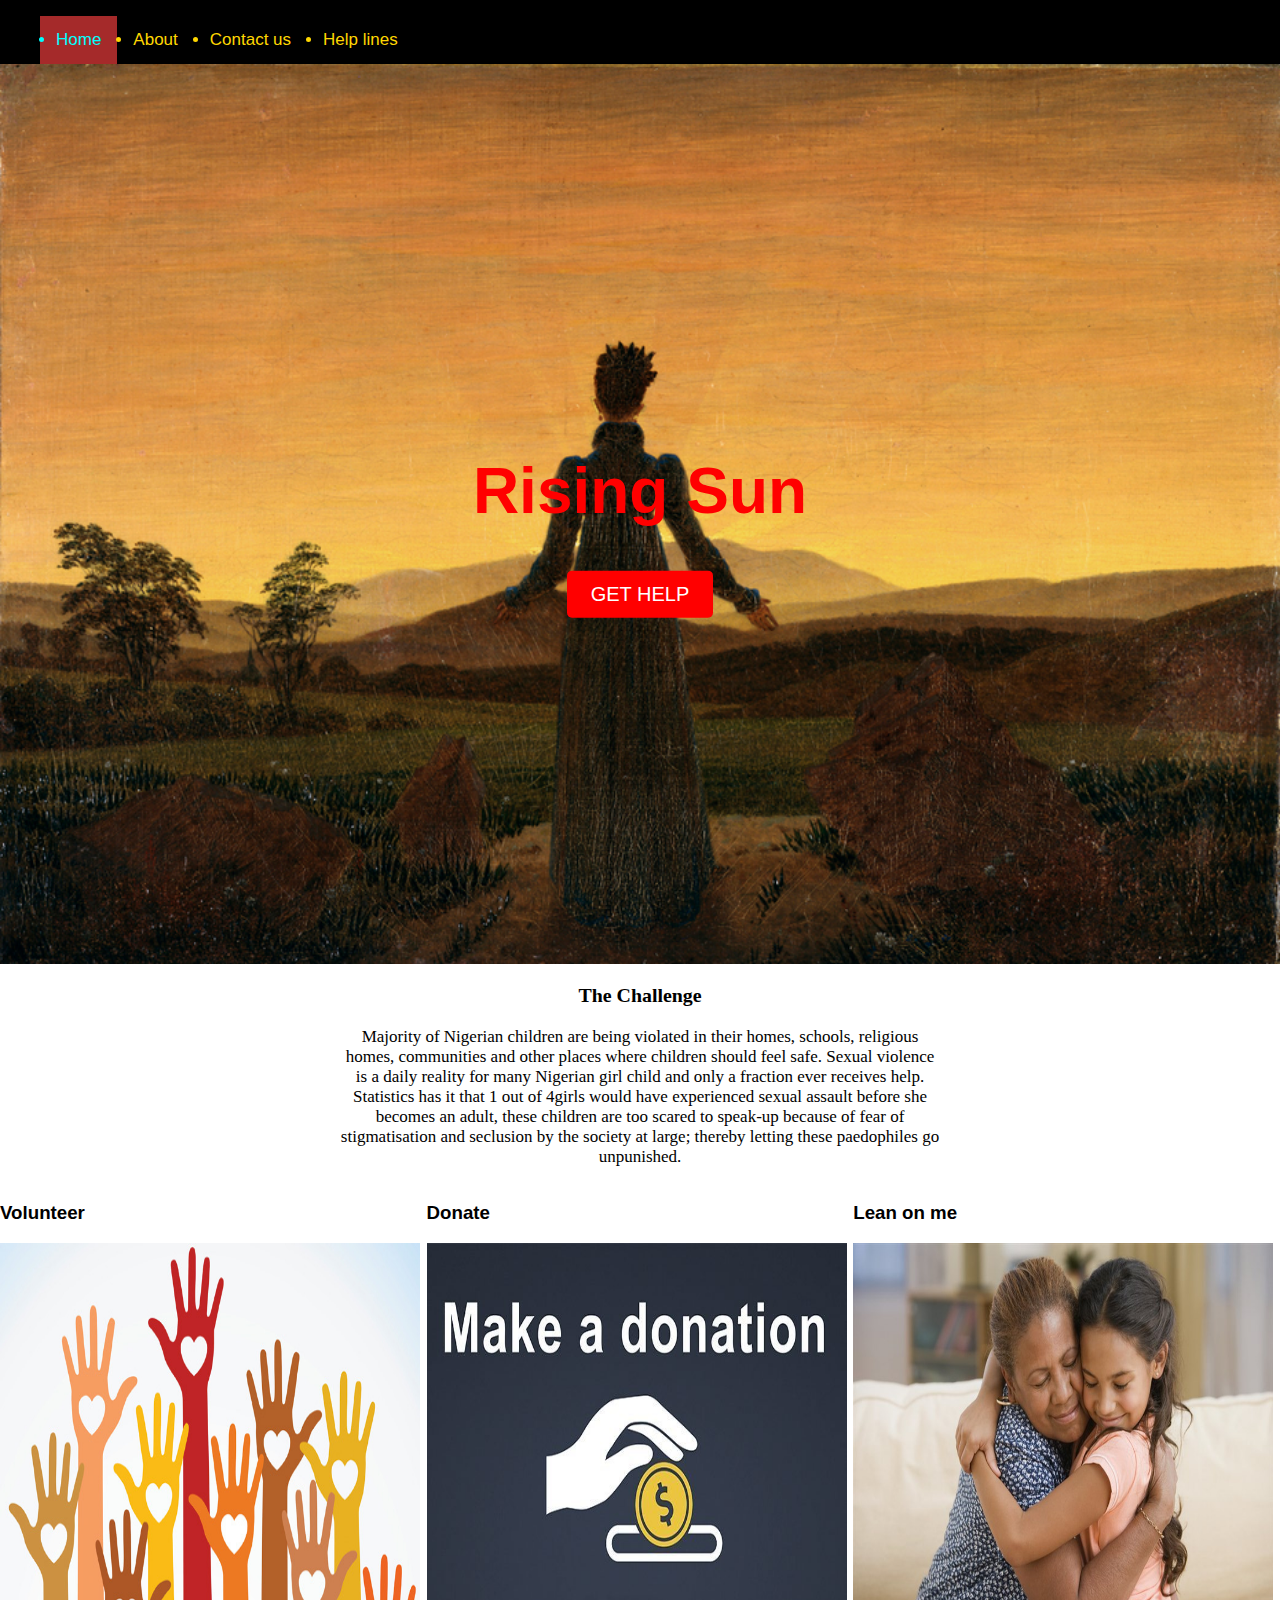
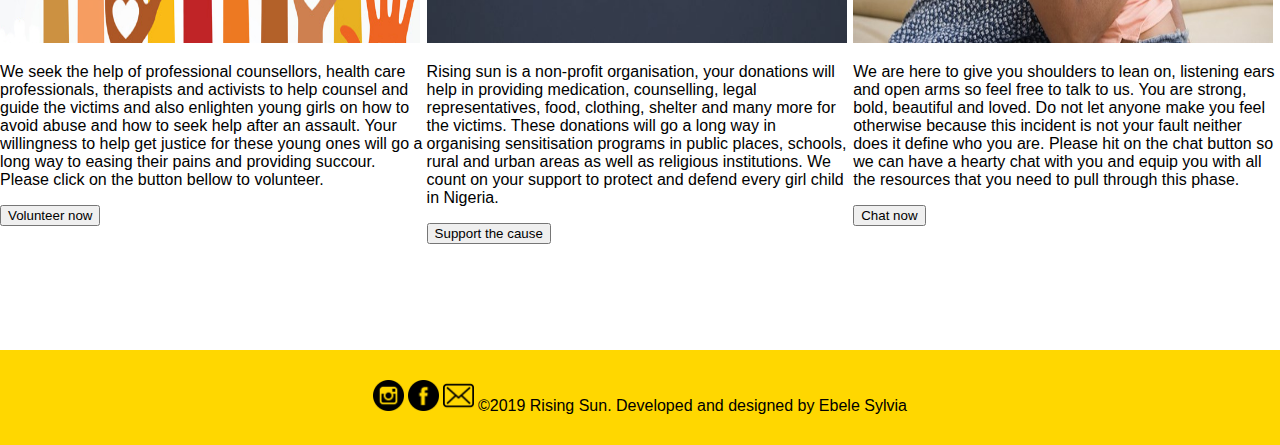
<file: index.html>
<!DOCTYPE html>
<html lang="en">

<head>
  <meta charset="UTF-8">
  <meta name="viewport" content="width=device-width, initial-scale=1.0">
  <meta http-equiv="X-UA-Compatible" content="ie=edge">
  <link rel="shortcut icon" href="./img/fear with cop.jpg" type="image/x-icon">
  <link rel="stylesheet" href="./CSS/style.css">
  <title>Rising Sun</title>
</head>
<!--<center> <h1>Cocoon of hope</h1></center> -->

<body>
  <div class="topnav">
    <nav>
      <ul>
        <a href="index.html" class="active">
          <li>Home</li>
        </a>
        <a href="about.html">
          <li>About</li>
        </a>
        <a href="contact.html">
          <li>Contact us</li>
        </a>
        <a href="help.html">
          <li>Help lines</li>
        </a>
      </ul>
    </nav>
  </div>
  <!-- header with image -->
  <div class="hero-image">
    <div class="hero-text">
      <h1>Rising Sun</h1>
      <a href="help.html"><button>GET HELP</button></a>
    </div>
  </div>

  <div class="description">
    <section>
      <h3>The Challenge</h3>
      <p>Majority of Nigerian children are being violated in their homes, schools,
        religious homes, communities and other places where children should feel
        safe. Sexual violence is a daily reality for many Nigerian girl child and only
        a fraction ever receives help. Statistics has it that 1 out of 4girls would
        have experienced sexual assault before she becomes an adult, these
        children are too scared to speak-up because of fear of stigmatisation and
        seclusion by the society at large; thereby letting these paedophiles go
        unpunished.</p>
    </section>
  </div>

  <div>
    <div class="row">
      <div class="column">
        <h3>Volunteer</h3>
        <img src="./img/care-caregiver-deal-45842.jpg" alt="image of hands" id="recipe 1" height="100" width="100">
        <p>We seek the help of professional counsellors, health care professionals, therapists and activists to help
          counsel and guide the victims and also enlighten young girls on how to avoid abuse and how to seek help after
          an assault. Your willingness to help get justice for these young ones will go a long way to easing their pains
          and providing succour.
          Please click on the button bellow to volunteer.</p>
        <a href="contact.html"> <button type="button">Volunteer now</button></a>

      </div>
      <div class="row">
        <div class="column">
          <!-- Home item -->
          <h3>Donate</h3>
          <img src="./img/barrel-cash-coins-164580.jpg" alt="image of coins" id="recipe 2" height="100" width="100">
          <p>Rising sun is a non-profit organisation, your donations will help in providing medication, counselling,
            legal representatives, food, clothing,
            shelter and many more for the victims. These donations will go a long way in organising sensitisation
            programs
            in public places, schools, rural and urban areas as well as religious
            institutions. We count on your support to protect and defend every

            girl child in Nigeria.</p>
          <a href="www.instagram.com/cocoonofhope"> <button type="button">Support the cause</button></a>
        </div>


        <div class="row">
          <div class="column">
            <!-- Home Item -->
            <h3>Lean on me</h3>
            <img src="./img/hope-1804595_1920.jpg" alt="image of scrabble showing hope" id="recipe 3" height="100"
              width="100">
            <p>We are here to give you shoulders to lean on, listening ears and open arms so feel free to talk to us.
              You are strong, bold, beautiful and loved. Do not let anyone make you feel otherwise because this incident
              is not your fault neither does it define who you are.
              Please hit on the chat button so we can have a hearty chat with you and equip you with all the resources
              that you need to pull through this phase.</p>
            <a href="contact.html"> <button type="button">Chat now</button></a>
          </div>
        </div>

      </div>

    </div>
  </div>
  <p>
    <footer>
      <a href="www.instagram.com/risingsun" target="www.instagram.com/risingsun"><img src="./img/instagram-logo.png"
          alt="insatgram logo" width="2.5%" height="2.55%"></a>
      <a href="www.facebook.com/risingsun"><img src="./img/facebook-logo-button.png" alt="facebook logo" width="2.5%"
          height="2.5%"></a>
      <a href="www.gmail.com"><img src="./img/envelope.png" alt="image of an envelope" width="2.5%" height="2.5%"></a>
      &copy;2019 Rising Sun. Developed and designed by Ebele Sylvia

    </footer>
  </p>
</body>

</html>
</file>
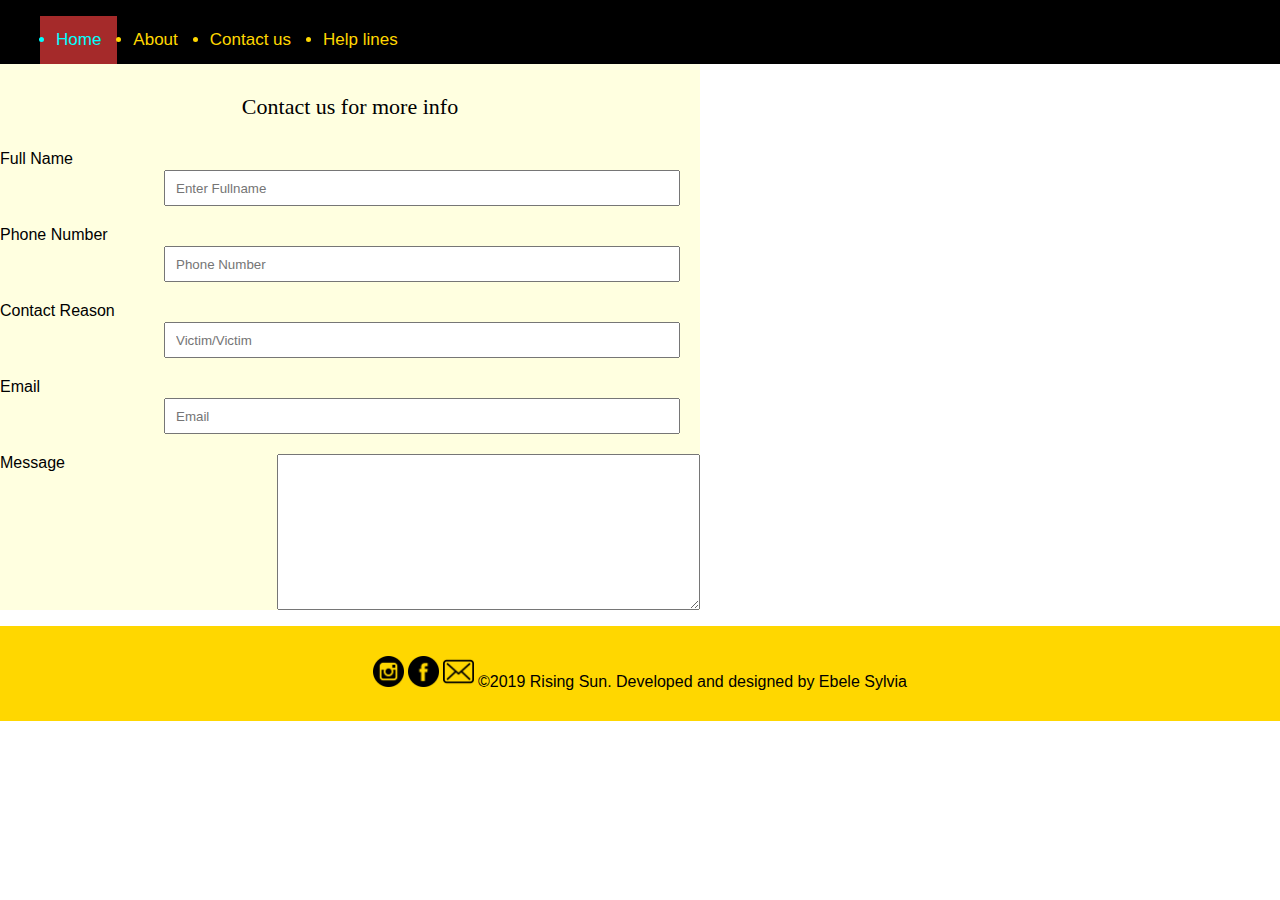
<file: contact.html>
<!DOCTYPE html>
<html lang="en">
<head>
    <meta charset="UTF-8">
    <meta name="viewport" content="width=device-width, initial-scale=1.0">
    <meta http-equiv="X-UA-Compatible" content="ie=edge">
    <link rel="shortcut icon" href="./img/fear with cop.jpg" type="image/x-icon">
    <link rel="stylesheet" href="./CSS/style.css"> 
    <title>Rising Sun</title>
</head>
<!--<center> <h1>Cocoon of hope</h1></center> -->
<body>
    <div class="topnav">
        <nav>
            <ul>
                <a href="index.html" class="active"><li>Home</li></a>
                <a href="about.html"><li>About</li></a>
                <a href="contact.html"><li>Contact us</li></a>
                <a href="help.html"><li>Help lines</li></a>
            </ul>
        </nav>
</div>
       <div class="form-content">
       <div class="form-div">
       <form>
         <p>Contact us for more info</p>
         <div class="details">
           <label for="">Full Name</label>
           <input type="text" placeholder="Enter Fullname" />
         </div>
         <div class="details">
            <label for="">Phone Number</label>
            <input type="text" placeholder="Phone Number" />
          </div>
          <div class="details">
            <label for="">Contact Reason</label>
            <input type="text" placeholder="Victim/Victim" />
          </div>
          <div class="details">
            <label for="">Email</label>
            <input type="text" placeholder="Email" />
          </div>
          <div class="details">
            <label for="">Message</label>
            <textarea rows="10" cols="50"></textarea>
          </div>
       </form>
      </div>
       </div>
           <p> <footer>
                <a href="www.instagram.com/risingsun" target="www.instagram.com/risingsun"><img src="./img/instagram-logo.png" alt="insatgram logo" width="2.5%" height="2.55%"></a> 
                <a href="www.facebook.com/risingsun"><img src="./img/facebook-logo-button.png" alt="facebook logo" width="2.5%" height="2.5%"></a> 
                <a href="www.gmail.com"><img src="./img/envelope.png" alt="image of an envelope" width="2.5%" height="2.5%"></a>
                    &copy;2019 Rising Sun. Developed and designed by Ebele Sylvia
                    
                </footer></p>
</body>

</html>
</file>
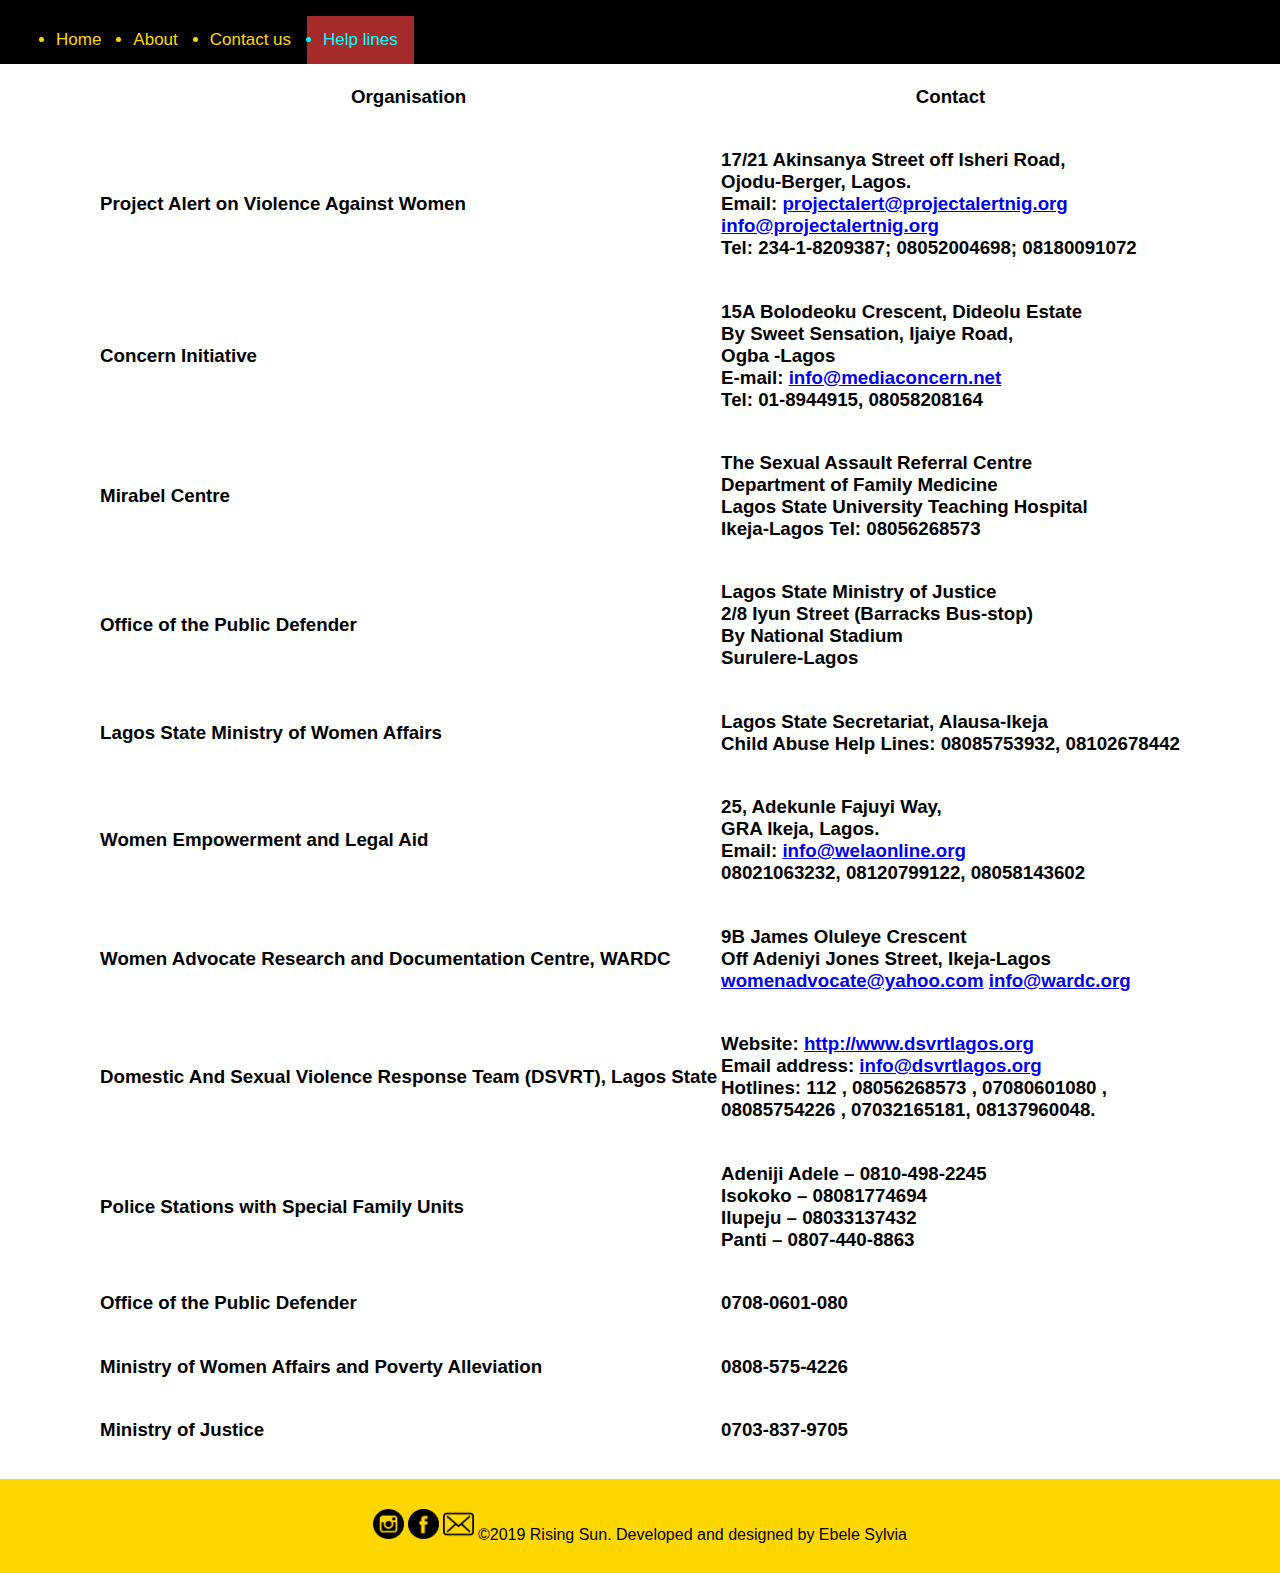
<file: help.html>
<!DOCTYPE html>
<html lang="en">
<head>
    <meta charset="UTF-8">
    <meta name="viewport" content="width=device-width, initial-scale=1.0">
    <meta http-equiv="X-UA-Compatible" content="ie=edge">
    <link rel="shortcut icon" href="./img/fear with cop.jpg" type="image/x-icon">
    <link rel="stylesheet" href="./CSS/style.css">
    <title>Rising Sun</title>
</head>
<body>
    <div class="topnav">
        <nav>
            <ul>
                <a href="index.html"><li>Home</li></a>
                <a href="about.html"><li>About</li></a>
                <a href="contact.html"><li>Contact us</li></a>
                <a href="help.html" class="active"><li>Help lines</li></a>
            </ul>
        </nav>
    </div>
 <!-- Menu Table -->
 <table align="center">
    <tr>
        <th><h3>Organisation</h3></th>
        <th><h3>Contact</h3></th>
    </tr>
    <tr>
        <td><h3>Project Alert on Violence Against Women</h3></td>
            <td><h3>
                17/21 Akinsanya Street off Isheri Road, <br>
                Ojodu-Berger, Lagos. <br>
                Email: <a href="mail to"> projectalert@projectalertnig.org</a> <br>
               <a href="mail to"> info@projectalertnig.org</a> <br>
                Tel: 234-1-8209387; 08052004698; 08180091072 </h3></td>
    </tr>
<tr>
    <td><h3>Concern Initiative</h3></td>
    <td>
        <h3>
            15A Bolodeoku Crescent, Dideolu Estate <br>
            By Sweet Sensation, Ijaiye Road,<br>
            Ogba -Lagos <br>
            E-mail: <a href="mail to"> info@mediaconcern.net</a> <br>
            Tel: 01-8944915, 08058208164 <br>
        </h3>
    </td>
</tr>
<tr>
<td><h3> Mirabel Centre</h3></td>
<td>
    <h3>
        The Sexual Assault Referral Centre <br>
        Department of Family Medicine <br>
        Lagos State University Teaching Hospital <br>
        Ikeja-Lagos Tel: 08056268573 <br>
    </h3>
</td>
</tr>
<tr>
<td><h3> Office of the Public Defender</h3></td>
<td>
    <h3>
        Lagos State Ministry of Justice <br>
        2/8 Iyun Street (Barracks Bus-stop) <br>
        By National Stadium <br>
        Surulere-Lagos <br>
    </h3>
</td>
</tr>
<tr>
<td><h3>Lagos State Ministry of Women Affairs</h3></td> 
<td>
    <h3>
    Lagos State Secretariat, Alausa-Ikeja <br>
    Child Abuse Help Lines: 08085753932, 08102678442 <br>
    </h3>
</td>
</tr>
<tr>
<td><h3>Women Empowerment and Legal Aid</h3></td> 
<td>
    <h3>
        25, Adekunle Fajuyi Way, <br>
        GRA Ikeja, Lagos. <br>
        Email: <a href="mail to"> info@welaonline.org</a> <br>
        08021063232, 08120799122, 08058143602 <br>
    </h3>
</td>
</tr>
<tr>
<td><h3>Women Advocate Research and Documentation Centre, WARDC</h3></td> 
<td>
    <h3>
        9B James Oluleye Crescent <br>
        Off Adeniyi Jones Street, Ikeja-Lagos <br>
       <a href="mail to">womenadvocate@yahoo.com</a> <a href="mail to">info@wardc.org</a> <br>
    </h3>
</td>
</tr>
<tr>
<td><h3>Domestic And Sexual Violence Response Team (DSVRT), Lagos State</h3></td> 
<td>
    <h3>
        Website: <a href="http://www.dsvrtlagos.org">http://www.dsvrtlagos.org</a>  <br>
        Email address: <a href="mail to">info@dsvrtlagos.org </a><br>
        Hotlines: 112 , 08056268573 , 07080601080 , <br> 08085754226 , 07032165181, 08137960048. <br>
    </h3>
</td>
</tr>
<tr>
<td><h3>Police Stations with Special Family Units</h3></td>
<td>
    <h3>
        Adeniji Adele – 0810-498-2245 <br>
        Isokoko – 08081774694 <br>
        Ilupeju – 08033137432 <br>
        Panti – 0807-440-8863 <br>
    </h3>
</td>
</tr>
<tr>
<td><h3>Office of the Public Defender</h3></td>   
<td>
    <h3>
        0708-0601-080 <br>
    </h3>
</td>
</tr>
<tr>
<td><h3>Ministry of Women Affairs and Poverty Alleviation</h3></td>  
<td>
    <h3>
        0808-575-4226 <br>
    </h3>
</td>
</tr>
<tr>
<td><h3>Ministry of Justice</h3></td>   
<td>
    <h3>
        0703-837-9705 <br>
    </h3>
</td>
</tr>

 </table>
           <p> <footer>
                <a href="www.instagram.com/risingsun" target="www.instagram.com/risingsun"><img src="./img/instagram-logo.png" alt="insatgram logo" width="2.5%" height="2.55%"></a> 
                <a href="www.facebook.com/risingsun"><img src="./img/facebook-logo-button.png" alt="facebook logo" width="2.5%" height="2.5%"></a> 
                <a href="www.gmail.com"><img src="./img/envelope.png" alt="image of an envelope" width="2.5%" height="2.5%"></a>
                    &copy;2019 Rising Sun. Developed and designed by Ebele Sylvia
                    
                </footer></p>
</body>
</html>
</file>
<file: CSS/style.css>
body, html {
    height: 100%;
    width: 100%;
    margin: 0;
    font-family: Arial, Helvetica, sans-serif;
}

body#contact{ background-image: url(../img/blur-bright-close-up-1405773.jpg)}
/*body{
    background-image: url(..//img/directory-466935_1920.jpg),
    url(./img/bluesky-outstretched_1920.jpg);
    background-position:
    top right,
    bottom left; 
    background-repeat: no-repeat;
}*/

.topnav{
    background-color: black;
    overflow: hidden;
}

.topnav a{
    float: left;
    display: block;
    color: gold;
    text-align: center;
    padding: 14px 16px;
    text-decoration: none;
    font-size: 17px;
}

.topnav a:hover{
    background-color: rgb(96, 24, 163);
    color: goldenrod;
}

.topnav a.active{
    background-color: brown;
    color: aqua;
}

div.hero-image{
    background-image:url(../img/blur-bright-close-up-1405773.jpg);
    background-size: cover;
    content: "";
    display: block;
    position: relative;
    padding-bottom: 1;
    top: 0;
    left: 0;
    width: 100%;
    height: 100%;
    display: flex;
    flex-direction: column;
    justify-content: center;
    align-content: center;
}


div.hero-text{
    text-align: center;
    color:red;
    min-width: 100%;
    min-height: 12rem;
    top: 50%;
    left: 50%;
    position: absolute;
    transform: translate(-50%, -50%);
    float: center;
    font-size: 2em;
    

}
div.hero-text h1{
    font-size: 2em;
}
div.hero-text a button{
    color:white;
    border: 0;
    background-color:red;
    font-size: 20px;
    padding: 12px 24px;
    cursor: pointer;
    border-radius: 5px;
}
div.hero-text a button:hover{
    background-color: black;
}
.description{
    max-width: 600px;
    text-align: center;
    margin: auto;
    font-size:17px;
    font-family: cursive;
}
.column{
    float: left;
    width: 33.33%;
}

.column img{
    width:420px;
    height: 400px;
    transform: scale(1.0);
    transition: 5s;
    object-fit: fill;
}
.row{
    text-align: inherit;
    padding-bottom: 30px;
}
.row::after{
    content:"";
    display: table;
    clear: both;
}
footer{
    background-color:gold;
    text-align: center;
    font-size: 1em;
    margin-top: 5px;
    padding: 30px;
    clear: both;
}
footer p{
    color: black;
}

form{
    background-color: lightyellow;
    width: 700px;
    display: flex;
    flex-direction: column;
}

form p{
    margin: 30px;
    font: 22px bold;
}

form input{
    width: 500px;
    height: 30px;
    margin: 20px;
    padding-left: 10px;
}

.details{
    display: flex;
    flex-wrap: wrap;
    justify-content: space-between;
}

.form-content{
    text-align: center;
}
.form-div{
    display: inline;
}
</file>
